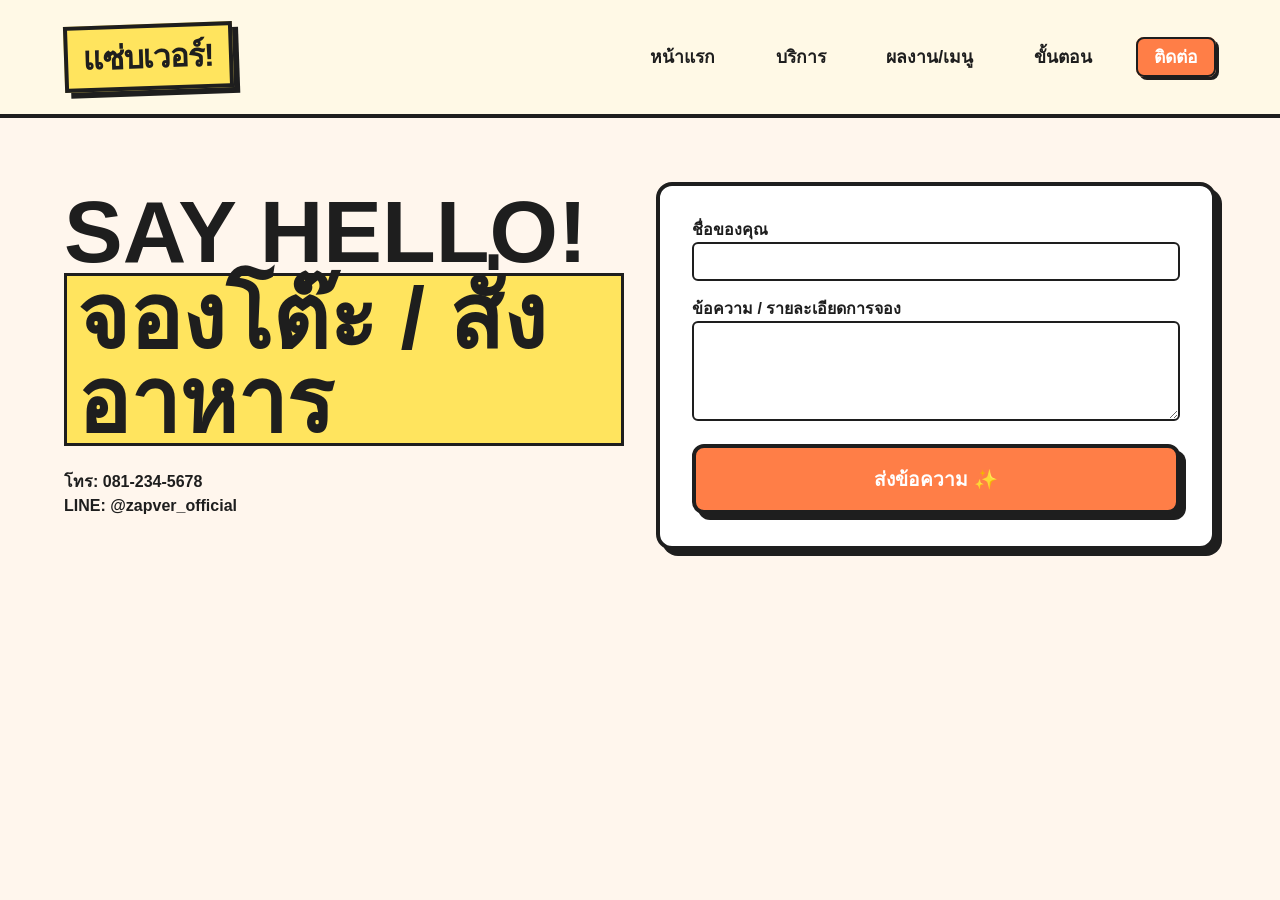
<file: contact.html>
<!DOCTYPE html>
<html lang="th">
<head>
  <meta charset="UTF-8">
  <meta name="viewport" content="width=device-width, initial-scale=1.0">
  <title>ZAP-VER! | Contact Us</title>
  <link rel="stylesheet" href="style.css">
</head>
<body>
  <header>
    <div class="logo">แซ่บเวอร์!</div>
    <nav>
      <a href="index.html">หน้าแรก</a>
      <a href="services.html">บริการ</a>
      <a href="work.html">ผลงาน/เมนู</a>
      <a href="process.html">ขั้นตอน</a>
      <a href="contact.html" class="active">ติดต่อ</a>
    </nav>
  </header>

  <main class="hero">
    <div>
      <h1>SAY HELLO!<br><span class="highlight">จองโต๊ะ / สั่งอาหาร</span></h1>
      <p style="font-weight: 600; margin-bottom: 1.5rem;">โทร: 081-234-5678<br>LINE: @zapver_official</p>
    </div>
    
    <form class="neo-card" style="background: #fff;" onsubmit="event.preventDefault(); alert('ส่งข้อมูลเรียบร้อย!');">
      <div style="margin-bottom: 1rem;">
        <label style="font-weight: 800; display:block;">ชื่อของคุณ</label>
        <input type="text" style="width:100%; padding: 10px; border: 2px solid var(--dark); border-radius: 6px;" required>
      </div>
      <div style="margin-bottom: 1rem;">
        <label style="font-weight: 800; display:block;">ข้อความ / รายละเอียดการจอง</label>
        <textarea style="width:100%; padding: 10px; border: 2px solid var(--dark); border-radius: 6px; height: 100px;" required></textarea>
      </div>
      <button type="submit" class="btn-primary" style="width: 100%;">ส่งข้อความ ✨</button>
    </form>
  </main>
</body>
</html>
</file>
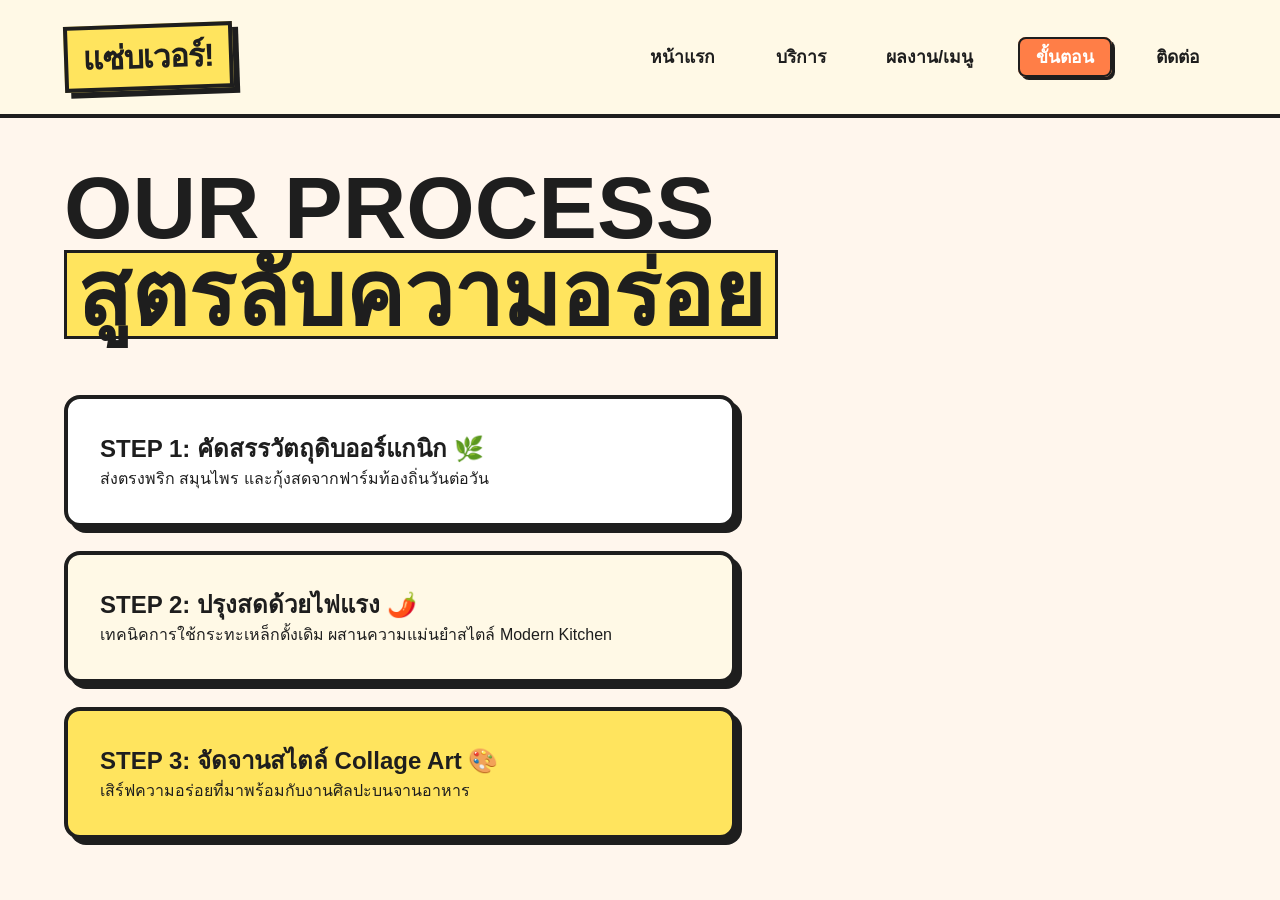
<file: process.html>
<!DOCTYPE html>
<html lang="th">
<head>
  <meta charset="UTF-8">
  <meta name="viewport" content="width=device-width, initial-scale=1.0">
  <title>ZAP-VER! | Process</title>
  <link rel="stylesheet" href="style.css">
</head>
<body>
  <header>
    <div class="logo">แซ่บเวอร์!</div>
    <nav>
      <a href="index.html">หน้าแรก</a>
      <a href="services.html">บริการ</a>
      <a href="work.html">ผลงาน/เมนู</a>
      <a href="process.html" class="active">ขั้นตอน</a>
      <a href="contact.html">ติดต่อ</a>
    </nav>
  </header>

  <section style="padding: 3rem 5% 0;">
    <h1>OUR PROCESS<br><span class="highlight">สูตรลับความอร่อย</span></h1>
  </section>

  <section style="padding: 2rem 5%; max-width: 800px;">
    <div class="neo-card" style="margin-bottom: 1.5rem; background: #fff;">
      <h3 style="font-size: 1.5rem;">STEP 1: คัดสรรวัตถุดิบออร์แกนิก 🌿</h3>
      <p>ส่งตรงพริก สมุนไพร และกุ้งสดจากฟาร์มท้องถิ่นวันต่อวัน</p>
    </div>
    <div class="neo-card" style="margin-bottom: 1.5rem; background: var(--cream);">
      <h3 style="font-size: 1.5rem;">STEP 2: ปรุงสดด้วยไฟแรง 🌶️</h3>
      <p>เทคนิคการใช้กระทะเหล็กดั้งเดิม ผสานความแม่นยำสไตล์ Modern Kitchen</p>
    </div>
    <div class="neo-card" style="background: var(--yellow);">
      <h3 style="font-size: 1.5rem;">STEP 3: จัดจานสไตล์ Collage Art 🎨</h3>
      <p>เสิร์ฟความอร่อยที่มาพร้อมกับงานศิลปะบนจานอาหาร</p>
    </div>
  </section>
</body>
</html>
</file>
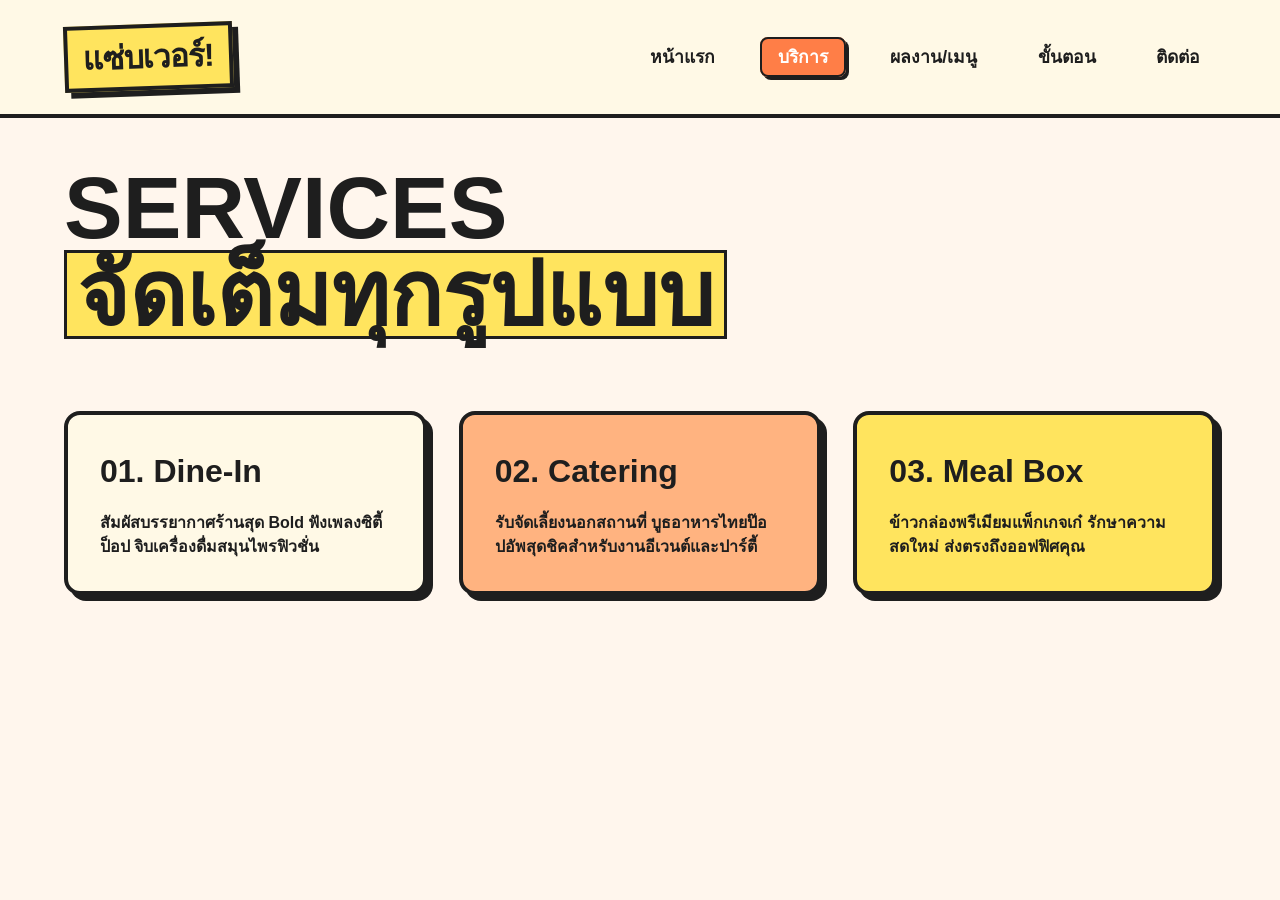
<file: services.html>
<!DOCTYPE html>
<html lang="th">
<head>
  <meta charset="UTF-8">
  <meta name="viewport" content="width=device-width, initial-scale=1.0">
  <title>ZAP-VER! | Services</title>
  <link rel="stylesheet" href="style.css">
</head>
<body>
  <header>
    <div class="logo">แซ่บเวอร์!</div>
    <nav>
      <a href="index.html">หน้าแรก</a>
      <a href="services.html" class="active">บริการ</a>
      <a href="work.html">ผลงาน/เมนู</a>
      <a href="process.html">ขั้นตอน</a>
      <a href="contact.html">ติดต่อ</a>
    </nav>
  </header>

  <section style="padding: 3rem 5% 0;">
    <h1>SERVICES<br><span class="highlight">จัดเต็มทุกรูปแบบ</span></h1>
  </section>

  <section class="grid-3">
    <div class="neo-card" style="background: var(--cream);">
      <h2 style="font-size: 2rem; margin-bottom: 1rem;">01. Dine-In</h2>
      <p style="font-weight: 600;">สัมผัสบรรยากาศร้านสุด Bold ฟังเพลงซิตี้ป็อป จิบเครื่องดื่มสมุนไพรฟิวชั่น</p>
    </div>
    <div class="neo-card" style="background: var(--peach);">
      <h2 style="font-size: 2rem; margin-bottom: 1rem;">02. Catering</h2>
      <p style="font-weight: 600;">รับจัดเลี้ยงนอกสถานที่ บูธอาหารไทยป๊อปอัพสุดชิคสำหรับงานอีเวนต์และปาร์ตี้</p>
    </div>
    <div class="neo-card" style="background: var(--yellow);">
      <h2 style="font-size: 2rem; margin-bottom: 1rem;">03. Meal Box</h2>
      <p style="font-weight: 600;">ข้าวกล่องพรีเมียมแพ็กเกจเก๋ รักษาความสดใหม่ ส่งตรงถึงออฟฟิศคุณ</p>
    </div>
  </section>
</body>
</html>
</file>
<file: style.css>
:root {
  --bg-color: #FFF6ED;
  --primary-orange: #FF7E47;
  --peach: #FFB380;
  --yellow: #FFE45E;
  --cream: #FFF9E6;
  --dark: #1E1E1E;
  --border-thick: 4px solid var(--dark);
  --shadow-hard: 6px 6px 0px var(--dark);
  --shadow-hover: 10px 10px 0px var(--dark);
}

* {
  box-sizing: border-box;
  margin: 0;
  padding: 0;
}

body {
  font-family: 'Kanit', sans-serif, system-ui;
  background-color: var(--bg-color);
  color: var(--dark);
  overflow-x: hidden;
  line-height: 1.5;
}

/* --- ABSTRACT SHAPES BACKGROUND --- */
.bg-blob {
  position: absolute;
  z-index: -1;
  border-radius: 50%;
  filter: blur(40px);
  opacity: 0.6;
}
.blob-1 { top: -50px; left: -50px; width: 300px; height: 300px; background: var(--yellow); }
.blob-2 { top: 300px; right: -50px; width: 400px; height: 400px; background: var(--peach); }

/* --- NAVIGATION --- */
header {
  display: flex;
  justify-content: space-between;
  align-items: center;
  padding: 1.5rem 5%;
  background: var(--cream);
  border-bottom: var(--border-thick);
  position: sticky;
  top: 0;
  z-index: 100;
}

.logo {
  font-size: 2rem;
  font-weight: 900;
  text-transform: uppercase;
  letter-spacing: -1px;
  background: var(--yellow);
  padding: 5px 15px;
  border: var(--border-thick);
  box-shadow: var(--shadow-hard);
  transform: rotate(-2deg);
}

nav a {
  font-weight: 700;
  text-decoration: none;
  color: var(--dark);
  margin-left: 1.5rem;
  font-size: 1.1rem;
  padding: 8px 16px;
  border-radius: 8px;
  transition: all 0.2s ease;
}

nav a:hover, nav a.active {
  background: var(--primary-orange);
  color: #fff;
  border: 2px solid var(--dark);
  box-shadow: 3px 3px 0px var(--dark);
}

/* --- HERO SECTION & TYPOGRAPHY --- */
.hero {
  padding: 4rem 5%;
  display: grid;
  grid-template-columns: 1fr 1fr;
  gap: 2rem;
  align-items: center;
}

h1 {
  font-size: clamp(3rem, 8vw, 5.5rem);
  line-height: 0.95;
  font-weight: 900;
  text-transform: uppercase;
  margin-bottom: 1.5rem;
}

.highlight {
  background: var(--yellow);
  padding: 0 10px;
  border: 3px solid var(--dark);
  display: inline-block;
}

/* --- CARDS & HOVER EFFECTS --- */
.neo-card {
  background: #fff;
  border: var(--border-thick);
  box-shadow: var(--shadow-hard);
  padding: 2rem;
  border-radius: 16px;
  transition: transform 0.2s ease, box-shadow 0.2s ease;
  position: relative;
}

.neo-card:hover {
  transform: translate(-4px, -4px);
  box-shadow: var(--shadow-hover);
}

.btn-primary {
  display: inline-block;
  padding: 1rem 2rem;
  font-size: 1.2rem;
  font-weight: 800;
  background: var(--primary-orange);
  color: #fff;
  text-decoration: none;
  border: var(--border-thick);
  box-shadow: var(--shadow-hard);
  border-radius: 12px;
  cursor: pointer;
  transition: all 0.2s ease;
}

.btn-primary:hover {
  transform: translate(-3px, -3px);
  box-shadow: var(--shadow-hover);
  background: var(--yellow);
  color: var(--dark);
}

/* --- IMAGE COLLAGE --- */
.collage-container {
  position: relative;
  height: 400px;
}
.collage-img {
  position: absolute;
  object-fit: cover;
  border: var(--border-thick);
  box-shadow: var(--shadow-hard);
  border-radius: 12px;
}
.img-1 { width: 70%; height: 280px; top: 0; left: 0; transform: rotate(-3deg); }
.img-2 { width: 55%; height: 220px; bottom: 0; right: 0; transform: rotate(5deg); z-index: 2; }

/* --- GRID LAYOUTS --- */
.grid-3 {
  display: grid;
  grid-template-columns: repeat(auto-fit, minmax(280px, 1fr));
  gap: 2rem;
  padding: 3rem 5%;
}

/* --- RESPONSIVE MOBILE --- */
@media (max-width: 768px) {
  .hero { grid-template-columns: 1fr; }
  header { flex-direction: column; gap: 1rem; }
  nav a { margin: 0 5px; font-size: 0.9rem; }
  .collage-container { height: 300px; }
}
</file>
